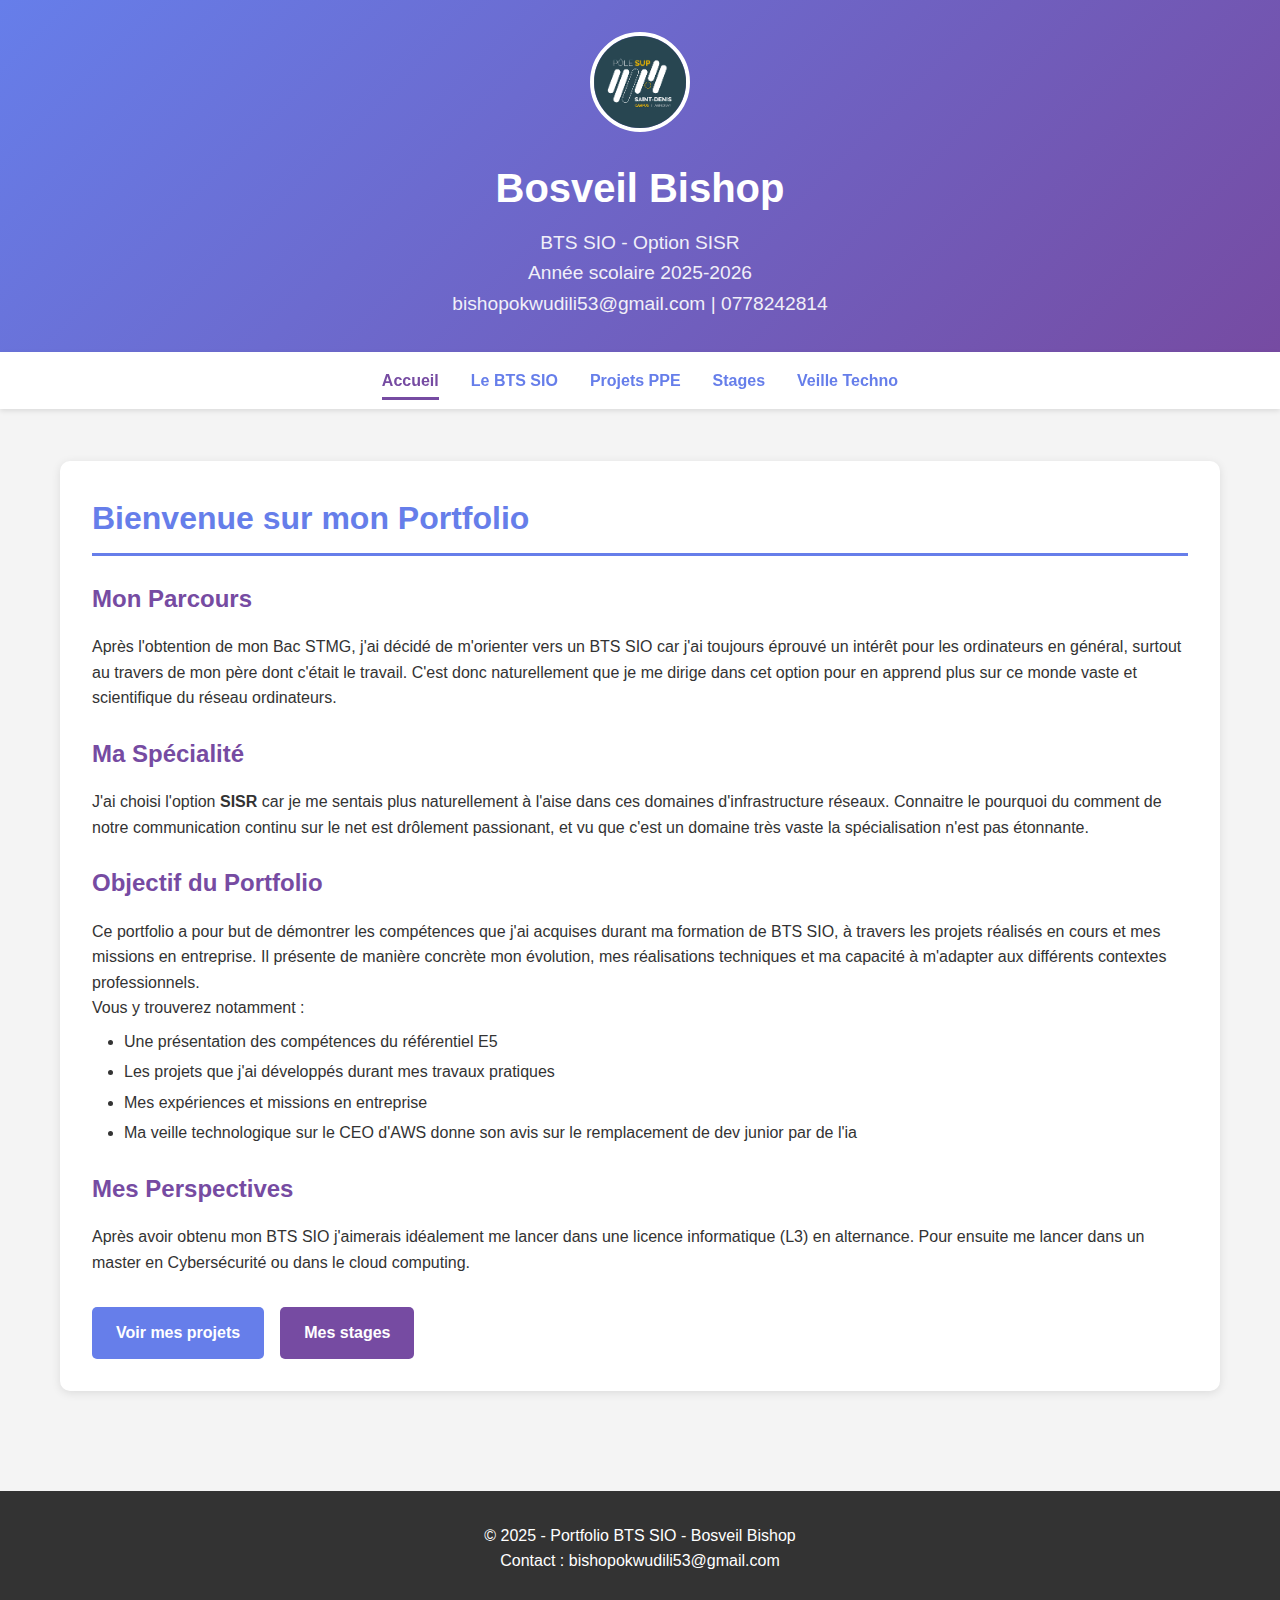
<file: index.html>
<!DOCTYPE html>
<html lang="fr">
<head>
    <meta charset="UTF-8">
    <meta name="viewport" content="width=device-width, initial-scale=1.0">
    <title>Portfolio BTS SIO - Accueil</title>
    <link rel="stylesheet" href="style.css">
</head>
<body>
    <!-- En-tête -->
    <header>
        <!-- REMPLACER : Mettez votre logo ici -->
        <img src="images/logo_polesup.png" alt="Logo" class="logo">
        
        <!-- REMPLACER : Votre nom et prénom -->
        <h1>Bosveil Bishop</h1>
        
        <!-- REMPLACER : Votre formation et année -->
        <p>BTS SIO - Option SISR</p>
        <p>Année scolaire 2025-2026</p>
        
        <!-- REMPLACER : Vos coordonnées (facultatif) -->
        <p>bishopokwudili53@gmail.com | 0778242814</p>
    </header>

    <!-- Navigation -->
    <nav>
        <ul>
            <li><a href="index.html" class="active">Accueil</a></li>
            <li><a href="bts-sio.html">Le BTS SIO</a></li>
            <li><a href="projets.html">Projets PPE</a></li>
            <li><a href="stages.html">Stages</a></li>
            <li><a href="veille.html">Veille Techno</a></li>
        </ul>
    </nav>

    <div class="container">
        <!-- Section Présentation -->
        <section id="presentation">
            <h2>Bienvenue sur mon Portfolio</h2>
            
            <!-- REMPLACER : Votre parcours -->
            <h3>Mon Parcours</h3>
            <p>
                Après l'obtention de mon Bac STMG, j'ai décidé de m'orienter vers un BTS SIO car j'ai toujours éprouvé un intérêt pour les ordinateurs en général, surtout au travers de mon père dont c'était le travail. 
                C'est donc naturellement que je me dirige dans cet option pour en apprend plus sur ce monde vaste et scientifique du réseau ordinateurs.
            </p>
            <p>
                
            </p>

            <!-- REMPLACER : Votre spécialité -->
            <h3>Ma Spécialité</h3>
            <p>
                J'ai choisi l'option <strong>SISR</strong> car je me sentais plus naturellement à l'aise dans ces domaines d'infrastructure réseaux.
                Connaitre le pourquoi du comment de notre communication continu sur le net est drôlement passionant, et vu que c'est un domaine très vaste
                la spécialisation n'est pas étonnante.
            </p>
            <p>
               
            </p>
            <p>
            
            </p>

            <!-- REMPLACER : Objectif du portfolio -->
            <h3>Objectif du Portfolio</h3>
            <p>
                Ce portfolio a pour but de démontrer les compétences que j'ai acquises durant ma formation de BTS SIO, 
                à travers les projets réalisés en cours et mes missions en entreprise. Il présente de manière concrète 
                mon évolution, mes réalisations techniques et ma capacité à m'adapter aux différents contextes professionnels.
            </p>
            <p>
                Vous y trouverez notamment :
            </p>
            <ul>
                <li>Une présentation des compétences du référentiel E5</li>
                <li>Les projets que j'ai développés durant mes travaux pratiques</li>
                <li>Mes expériences et missions en entreprise</li>
                <li>Ma veille technologique sur le CEO d'AWS donne son avis sur le remplacement de dev junior par de l'ia    </li>
            </ul>

            <!-- REMPLACER : Vos perspectives -->
            <h3>Mes Perspectives</h3>
            <p>
                
            </p>
            <p>
               Après avoir obtenu mon BTS SIO j'aimerais idéalement me lancer dans une licence informatique (L3) en alternance.
               Pour ensuite me lancer dans un master en Cybersécurité ou dans le cloud computing.
            </p>

            <div class="cta-buttons">
                <a href="projets.html" class="btn">Voir mes projets</a>
                <a href="stages.html" class="btn btn-secondary">Mes stages</a>
            </div>
        </section>
    </div>

    <!-- Footer -->
    <footer>
        <p>&copy; 2025 - Portfolio BTS SIO - Bosveil Bishop</p>
        <p>Contact : bishopokwudili53@gmail.com</p>
    </footer>
</body>
</html>
</file>
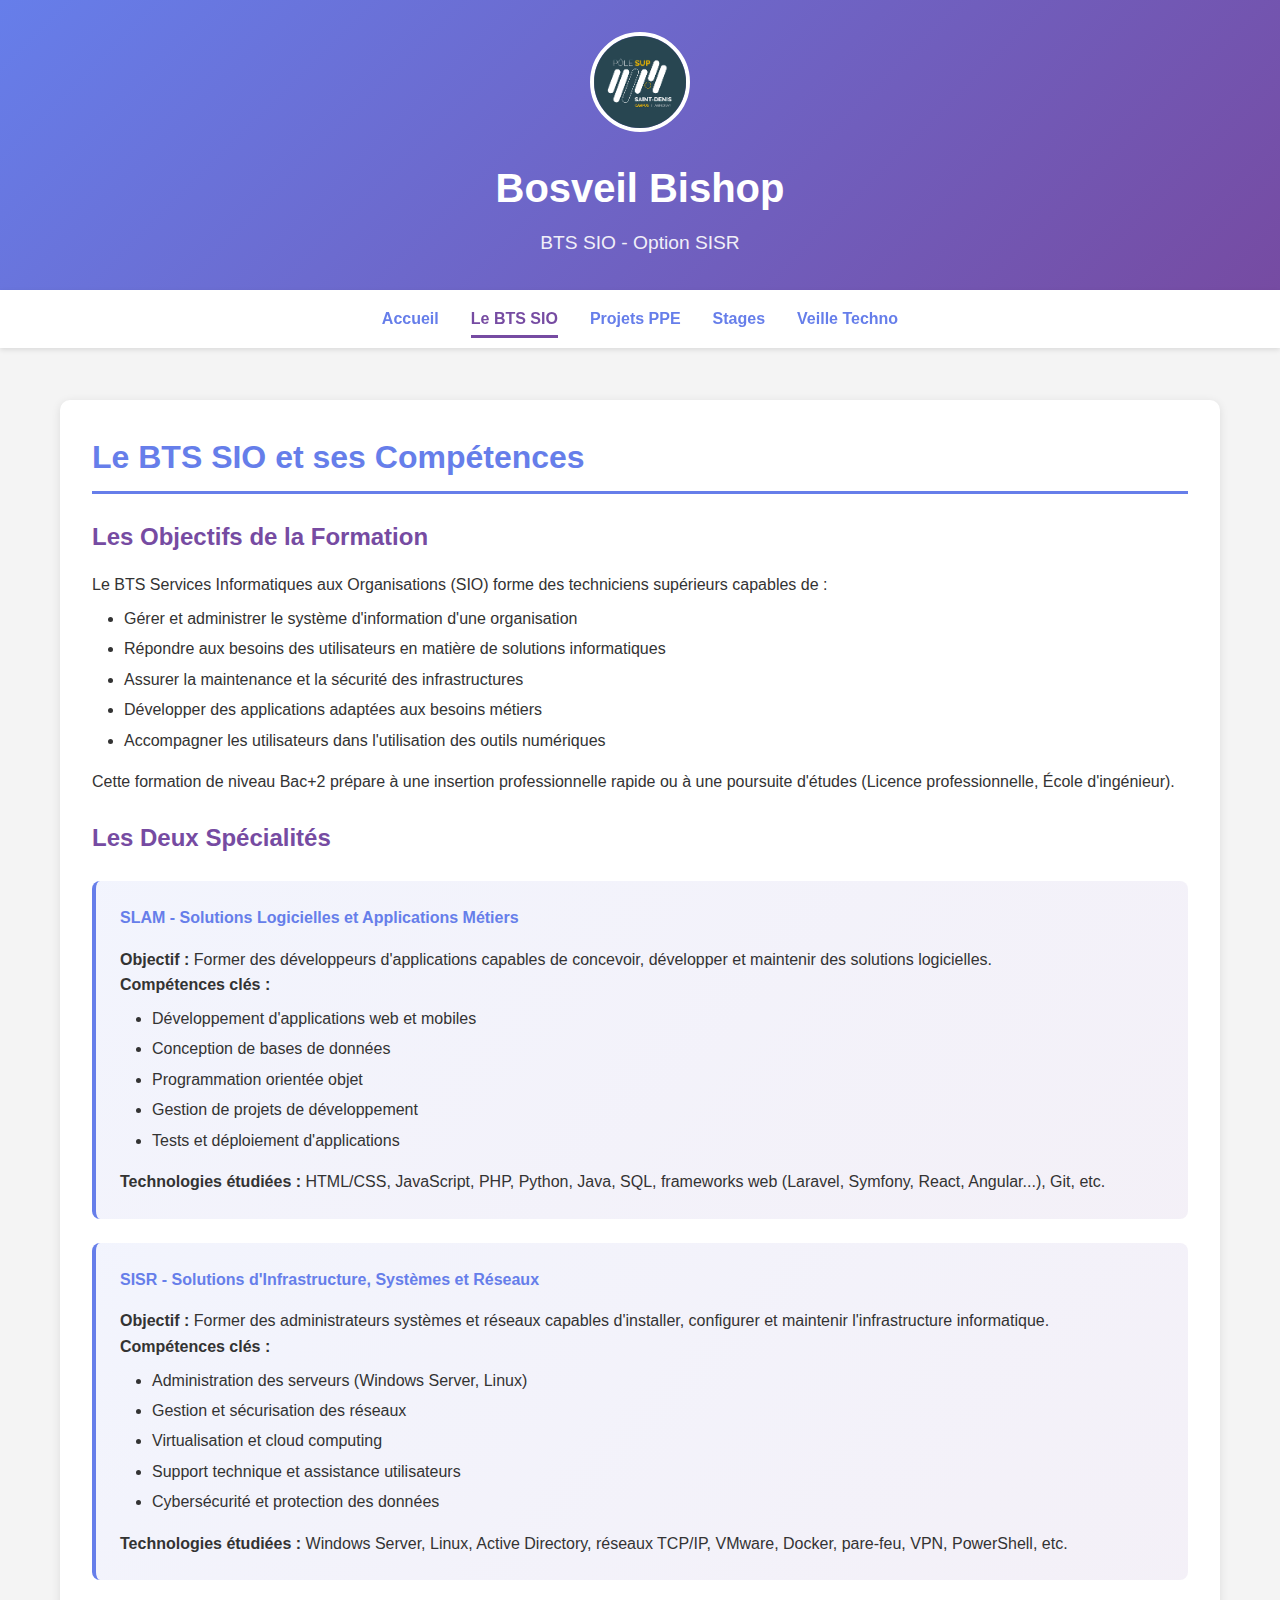
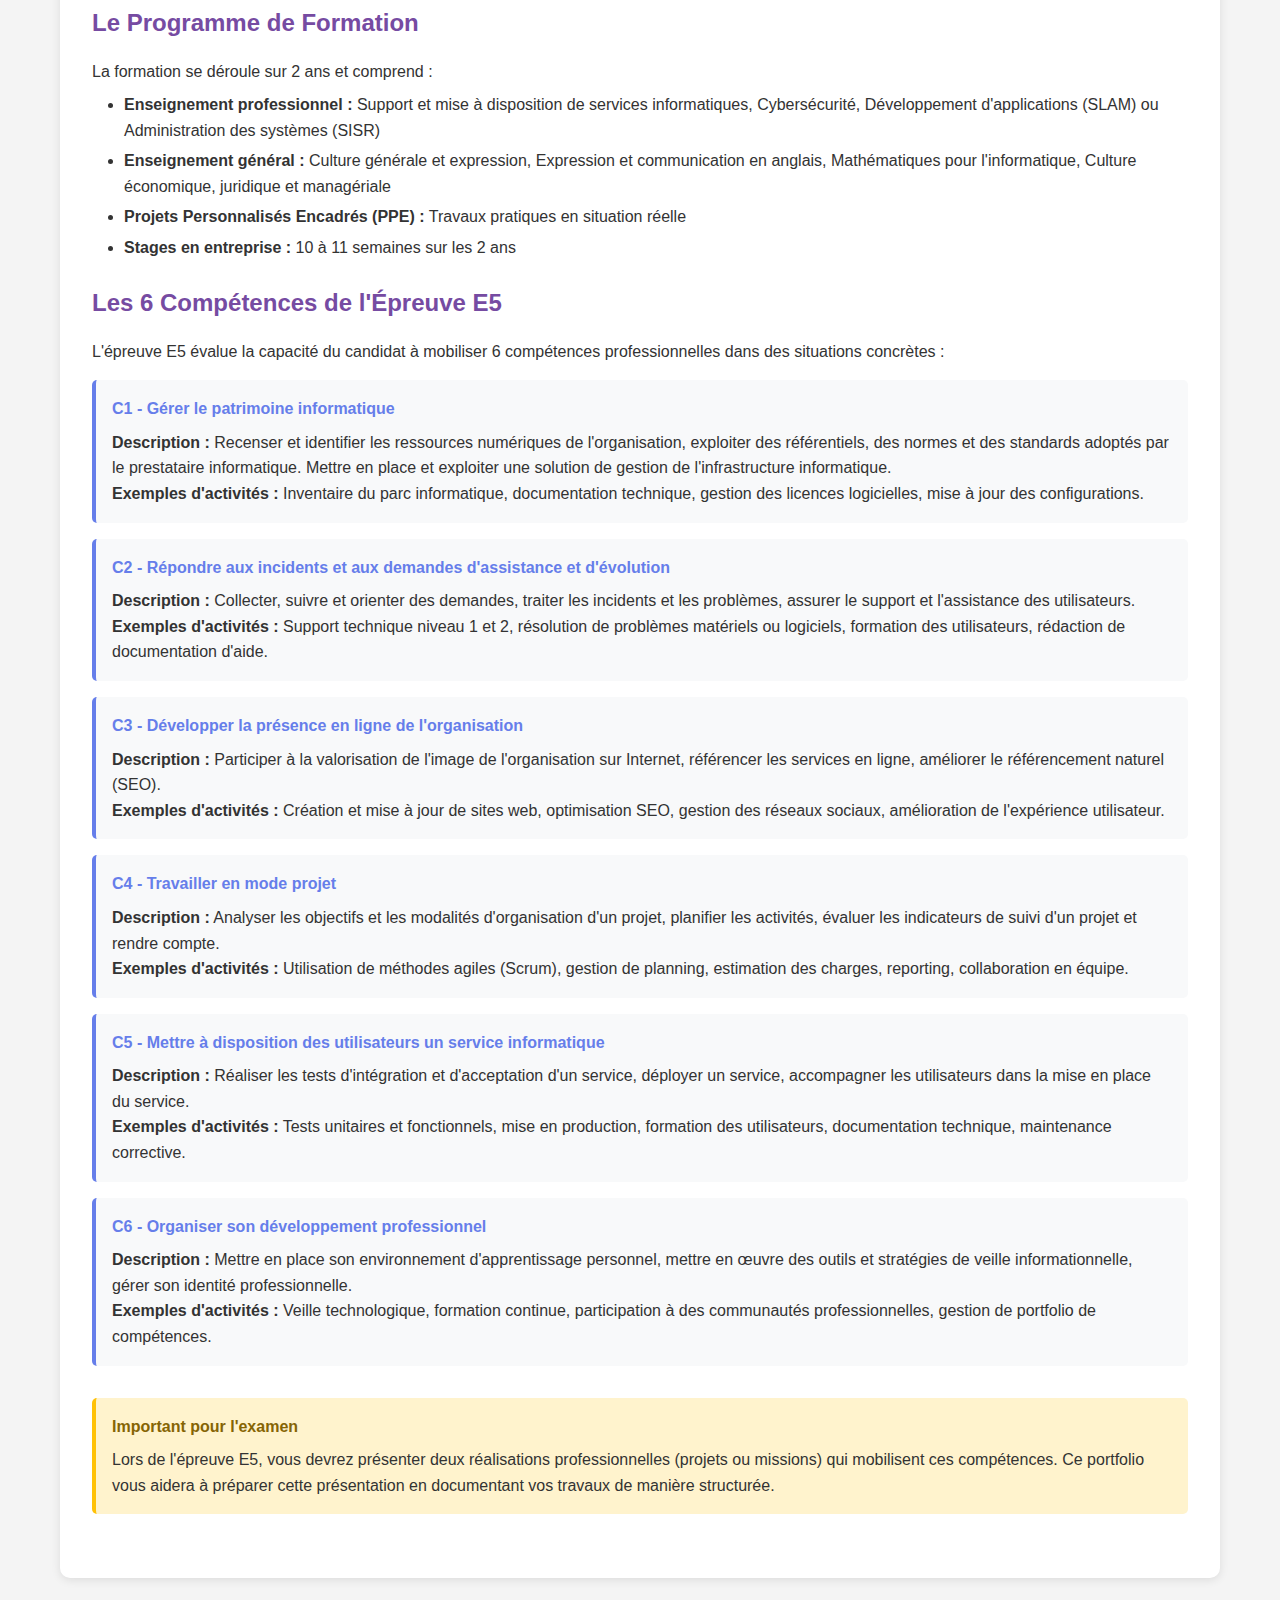
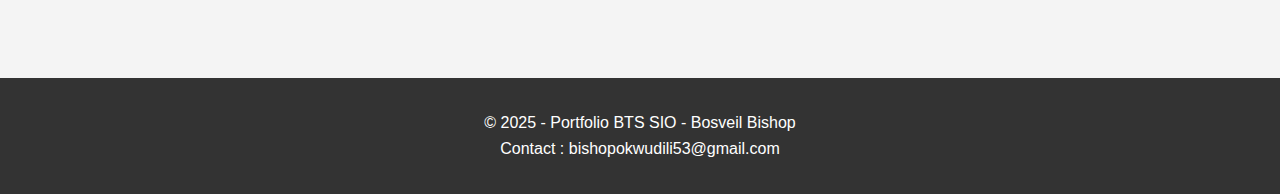
<file: bts-sio.html>
<!DOCTYPE html>
<html lang="fr">
<head>
    <meta charset="UTF-8">
    <meta name="viewport" content="width=device-width, initial-scale=1.0">
    <title>Le BTS SIO - Portfolio</title>
    <link rel="stylesheet" href="style.css">
</head>
<body>
    <!-- En-tête -->
    <header>
        <!-- REMPLACER : Votre logo -->
        <img src="images/logo_polesup.png" alt="Logo" class="logo">
        <!-- REMPLACER : Vos informations -->
        <h1>Bosveil Bishop</h1>
        <p>BTS SIO - Option SISR</p>
    </header>

    <!-- Navigation -->
    <nav>
        <ul>
            <li><a href="index.html">Accueil</a></li>
            <li><a href="bts-sio.html" class="active">Le BTS SIO</a></li>
            <li><a href="projets.html">Projets PPE</a></li>
            <li><a href="stages.html">Stages</a></li>
            <li><a href="veille.html">Veille Techno</a></li>
        </ul>
    </nav>

    <div class="container">
        <!-- Section BTS SIO -->
        <section>
            <h2>Le BTS SIO et ses Compétences</h2>

            <h3>Les Objectifs de la Formation</h3>
            <p>
                Le BTS Services Informatiques aux Organisations (SIO) forme des techniciens supérieurs capables de :
            </p>
            <ul>
                <li>Gérer et administrer le système d'information d'une organisation</li>
                <li>Répondre aux besoins des utilisateurs en matière de solutions informatiques</li>
                <li>Assurer la maintenance et la sécurité des infrastructures</li>
                <li>Développer des applications adaptées aux besoins métiers</li>
                <li>Accompagner les utilisateurs dans l'utilisation des outils numériques</li>
            </ul>
            <p>
                Cette formation de niveau Bac+2 prépare à une insertion professionnelle rapide ou à une poursuite 
                d'études (Licence professionnelle, École d'ingénieur).
            </p>

            <h3>Les Deux Spécialités</h3>
            
            <div class="specialite-box">
                <h4>SLAM - Solutions Logicielles et Applications Métiers</h4>
                <p>
                    <strong>Objectif :</strong> Former des développeurs d'applications capables de concevoir, 
                    développer et maintenir des solutions logicielles.
                </p>
                <p><strong>Compétences clés :</strong></p>
                <ul>
                    <li>Développement d'applications web et mobiles</li>
                    <li>Conception de bases de données</li>
                    <li>Programmation orientée objet</li>
                    <li>Gestion de projets de développement</li>
                    <li>Tests et déploiement d'applications</li>
                </ul>
                <p><strong>Technologies étudiées :</strong> HTML/CSS, JavaScript, PHP, Python, Java, SQL, 
                frameworks web (Laravel, Symfony, React, Angular...), Git, etc.</p>
            </div>

            <div class="specialite-box">
                <h4>SISR - Solutions d'Infrastructure, Systèmes et Réseaux</h4>
                <p>
                    <strong>Objectif :</strong> Former des administrateurs systèmes et réseaux capables d'installer, 
                    configurer et maintenir l'infrastructure informatique.
                </p>
                <p><strong>Compétences clés :</strong></p>
                <ul>
                    <li>Administration des serveurs (Windows Server, Linux)</li>
                    <li>Gestion et sécurisation des réseaux</li>
                    <li>Virtualisation et cloud computing</li>
                    <li>Support technique et assistance utilisateurs</li>
                    <li>Cybersécurité et protection des données</li>
                </ul>
                <p><strong>Technologies étudiées :</strong> Windows Server, Linux, Active Directory, réseaux TCP/IP, 
                VMware, Docker, pare-feu, VPN, PowerShell, etc.</p>
            </div>

            <h3>Le Programme de Formation</h3>
            <p>La formation se déroule sur 2 ans et comprend :</p>
            <ul>
                <li><strong>Enseignement professionnel :</strong> Support et mise à disposition de services informatiques, 
                Cybersécurité, Développement d'applications (SLAM) ou Administration des systèmes (SISR)</li>
                <li><strong>Enseignement général :</strong> Culture générale et expression, Expression et communication 
                en anglais, Mathématiques pour l'informatique, Culture économique, juridique et managériale</li>
                <li><strong>Projets Personnalisés Encadrés (PPE) :</strong> Travaux pratiques en situation réelle</li>
                <li><strong>Stages en entreprise :</strong> 10 à 11 semaines sur les 2 ans</li>
            </ul>

            <h3>Les 6 Compétences de l'Épreuve E5</h3>
            <p>
                L'épreuve E5 évalue la capacité du candidat à mobiliser 6 compétences professionnelles 
                dans des situations concrètes :
            </p>

            <div class="competence">
                <h4>C1 - Gérer le patrimoine informatique</h4>
                <p>
                    <strong>Description :</strong> Recenser et identifier les ressources numériques de l'organisation, 
                    exploiter des référentiels, des normes et des standards adoptés par le prestataire informatique. 
                    Mettre en place et exploiter une solution de gestion de l'infrastructure informatique.
                </p>
                <p><strong>Exemples d'activités :</strong> Inventaire du parc informatique, documentation technique, 
                gestion des licences logicielles, mise à jour des configurations.</p>
            </div>

            <div class="competence">
                <h4>C2 - Répondre aux incidents et aux demandes d'assistance et d'évolution</h4>
                <p>
                    <strong>Description :</strong> Collecter, suivre et orienter des demandes, traiter les incidents 
                    et les problèmes, assurer le support et l'assistance des utilisateurs.
                </p>
                <p><strong>Exemples d'activités :</strong> Support technique niveau 1 et 2, résolution de problèmes 
                matériels ou logiciels, formation des utilisateurs, rédaction de documentation d'aide.</p>
            </div>

            <div class="competence">
                <h4>C3 - Développer la présence en ligne de l'organisation</h4>
                <p>
                    <strong>Description :</strong> Participer à la valorisation de l'image de l'organisation sur 
                    Internet, référencer les services en ligne, améliorer le référencement naturel (SEO).
                </p>
                <p><strong>Exemples d'activités :</strong> Création et mise à jour de sites web, optimisation SEO, 
                gestion des réseaux sociaux, amélioration de l'expérience utilisateur.</p>
            </div>

            <div class="competence">
                <h4>C4 - Travailler en mode projet</h4>
                <p>
                    <strong>Description :</strong> Analyser les objectifs et les modalités d'organisation d'un projet, 
                    planifier les activités, évaluer les indicateurs de suivi d'un projet et rendre compte.
                </p>
                <p><strong>Exemples d'activités :</strong> Utilisation de méthodes agiles (Scrum), gestion de planning, 
                estimation des charges, reporting, collaboration en équipe.</p>
            </div>

            <div class="competence">
                <h4>C5 - Mettre à disposition des utilisateurs un service informatique</h4>
                <p>
                    <strong>Description :</strong> Réaliser les tests d'intégration et d'acceptation d'un service, 
                    déployer un service, accompagner les utilisateurs dans la mise en place du service.
                </p>
                <p><strong>Exemples d'activités :</strong> Tests unitaires et fonctionnels, mise en production, 
                formation des utilisateurs, documentation technique, maintenance corrective.</p>
            </div>

            <div class="competence">
                <h4>C6 - Organiser son développement professionnel</h4>
                <p>
                    <strong>Description :</strong> Mettre en place son environnement d'apprentissage personnel, 
                    mettre en œuvre des outils et stratégies de veille informationnelle, gérer son identité professionnelle.
                </p>
                <p><strong>Exemples d'activités :</strong> Veille technologique, formation continue, participation 
                à des communautés professionnelles, gestion de portfolio de compétences.</p>
            </div>

            <div class="info-box">
                <h4>Important pour l'examen</h4>
                <p>
                    Lors de l'épreuve E5, vous devrez présenter deux réalisations professionnelles (projets ou missions) 
                    qui mobilisent ces compétences. Ce portfolio vous aidera à préparer cette présentation en documentant 
                    vos travaux de manière structurée.
                </p>
            </div>
        </section>
    </div>

    <!-- Footer -->
    <footer>
        <p>&copy; 2025 - Portfolio BTS SIO - Bosveil Bishop</p>
        <p>Contact : bishopokwudili53@gmail.com</p>
    </footer>
</body>
</html>
</file>
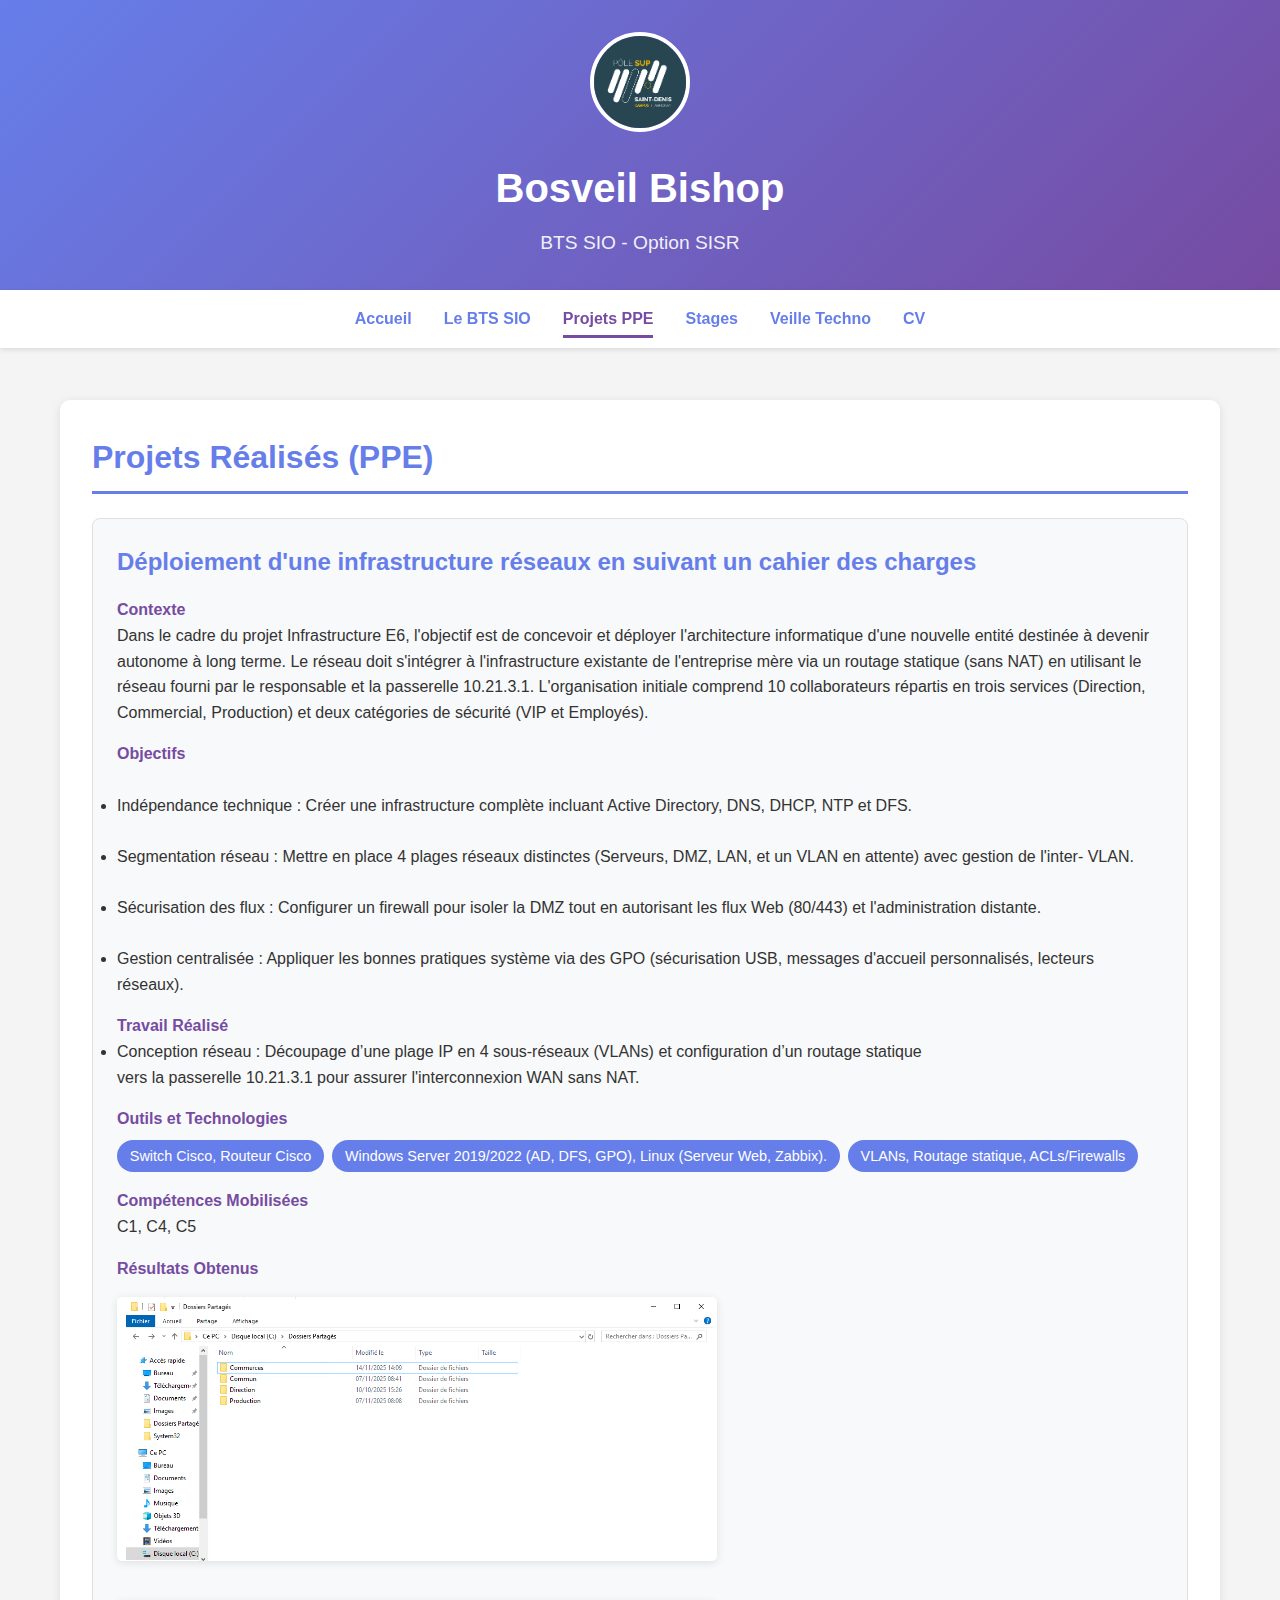
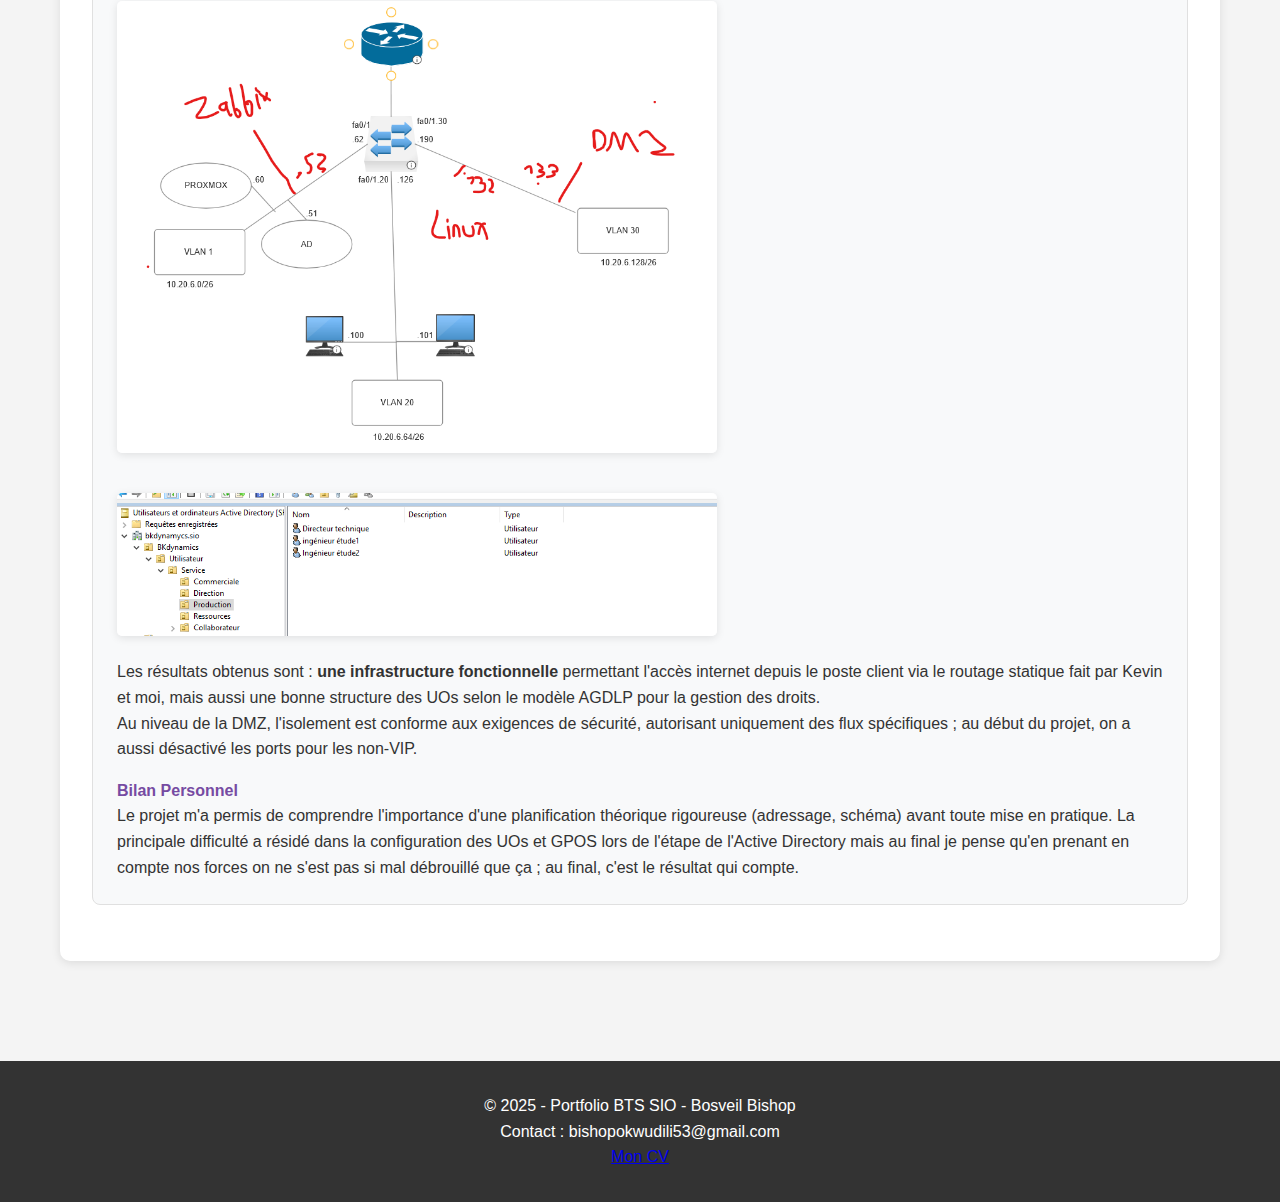
<file: projets.html>
<!DOCTYPE html>
<html lang="fr">
<head>
    <meta charset="UTF-8">
    <meta name="viewport" content="width=device-width, initial-scale=1.0">
    <title>Mes Projets PPE - Portfolio</title>
    <link rel="stylesheet" href="style.css">
</head>
<body>
    <!-- En-tête -->
    <header>
        <img src="images/logo_polesup.png" alt="Logo" class="logo">
        <h1>Bosveil Bishop</h1>
        <p>BTS SIO - Option SISR</p>
    </header>

    <!-- Navigation -->
    <nav>
        <ul>
            <li><a href="index.html">Accueil</a></li>
            <li><a href="bts-sio.html">Le BTS SIO</a></li>
            <li><a href="projets.html" class="active">Projets PPE</a></li>
            <li><a href="stages.html">Stages</a></li>
            <li><a href="veille.html">Veille Techno</a></li>
            <li><a href="CV/CV(Version Final).pdf" download target="_blank">CV</a></li>
        </ul>
    </nav>

    <div class="container">
        <!-- Section Projets PPE -->
        <section>
            <h2>Projets Réalisés (PPE)</h2>

            <!-- PROJET 1 - DUPLIQUER cette structure pour chaque projet -->
            <div class="projet-card">
                <h3>Déploiement d'une infrastructure réseaux en suivant un cahier des charges</h3>
                
                <div class="info-label">Contexte</div>
                <p>Dans le cadre du projet Infrastructure E6, l'objectif est de concevoir et déployer l'architecture informatique d'une nouvelle entité destinée à devenir autonome à long terme. 
                    Le réseau doit s'intégrer à l'infrastructure existante de l'entreprise mère via un routage statique (sans NAT) en utilisant le réseau fourni par le responsable et la passerelle 10.21.3.1. L'organisation initiale comprend 10 collaborateurs répartis en trois services (Direction, Commercial, Production) 
                    et deux catégories de sécurité (VIP et Employés).</p>

                <div class="info-label">Objectifs</div>
                <br>
                <p> <li>Indépendance technique : Créer une infrastructure complète incluant Active Directory, DNS, DHCP, NTP et DFS.</li>
                    <br>
                    <li> Segmentation réseau : Mettre en place 4 plages réseaux distinctes (Serveurs, DMZ, LAN, et un VLAN en attente) avec gestion de l'inter-  VLAN.</li>
                    <br>
                    
                    <li> Sécurisation des flux : Configurer un firewall pour isoler la DMZ tout en autorisant les flux Web (80/443) et l'administration distante.</li>
                    <br> 
                    <li>Gestion centralisée : Appliquer les bonnes pratiques système via des GPO (sécurisation USB, messages d'accueil personnalisés, lecteurs réseaux).</li>
                </p>

                <div class="info-label">Travail Réalisé</div>
                <p> <li>Conception réseau : Découpage d’une plage IP en 4 sous-réseaux (VLANs) et configuration d’un routage statique </li>
                    vers la passerelle 10.21.3.1 pour assurer l'interconnexion WAN sans NAT. 
                
                
                </p>

                <div class="info-label">Outils et Technologies</div>
                <div class="tags">
                    <span class="tag">Switch Cisco, Routeur Cisco</span>
                    <span class="tag">Windows Server 2019/2022 (AD, DFS, GPO), Linux (Serveur Web, Zabbix).</span>
                    <span class="tag">VLANs, Routage statique, ACLs/Firewalls   </span>
                    
                    
                </div>

                <div class="info-label">Compétences Mobilisées</div>
                <p>C1, C4, C5 </p>

                <div class="info-label">Résultats Obtenus</div>
                
                <img src="images/Capture-projet1.png" alt="Capture du projet" class="screenshot">
                <img src="images/schéma-routage-projet.png" alt="Capture du projet" class="screenshot">
                <img src="images/AD-imagepng" alt="Capture du projet" class="screenshot">
                <p> Les résultats obtenus sont : <strong>une infrastructure fonctionnelle</strong> permettant l'accès internet depuis le
                    poste client via le routage statique fait par Kevin et moi,
                    mais aussi une bonne structure des UOs selon le modèle AGDLP pour la gestion des droits.
                <br> 
                    Au niveau de la DMZ, l'isolement est conforme aux exigences de sécurité, autorisant uniquement des flux
                    spécifiques ; au début du projet, on a aussi désactivé les ports pour les non‑VIP.

                
                
                </p>

                <div class="info-label">Bilan Personnel</div>
                <p>Le projet m'a permis de comprendre l'importance d'une planification théorique rigoureuse (adressage, schéma) 
                    avant toute mise en pratique. La principale difficulté a résidé dans la configuration des UOs et GPOS
                    lors de l'étape de l'Active Directory mais au final je pense qu'en prenant en compte nos forces on ne s'est
                    pas si mal débrouillé que ça ; au final, c'est le résultat qui compte.
            
                
                
                
                </p>
            </div>

           

        
        </section>
    </div>

    <!-- Footer -->
    <footer>
        <p>&copy; 2025 - Portfolio BTS SIO - Bosveil Bishop</p>
        <p>Contact : bishopokwudili53@gmail.com</p>
        <p><a href="CV/CV(Version Final).pdf" download target="_blank">Mon CV</a></p>
    </footer>
</body>
</html>
</file>
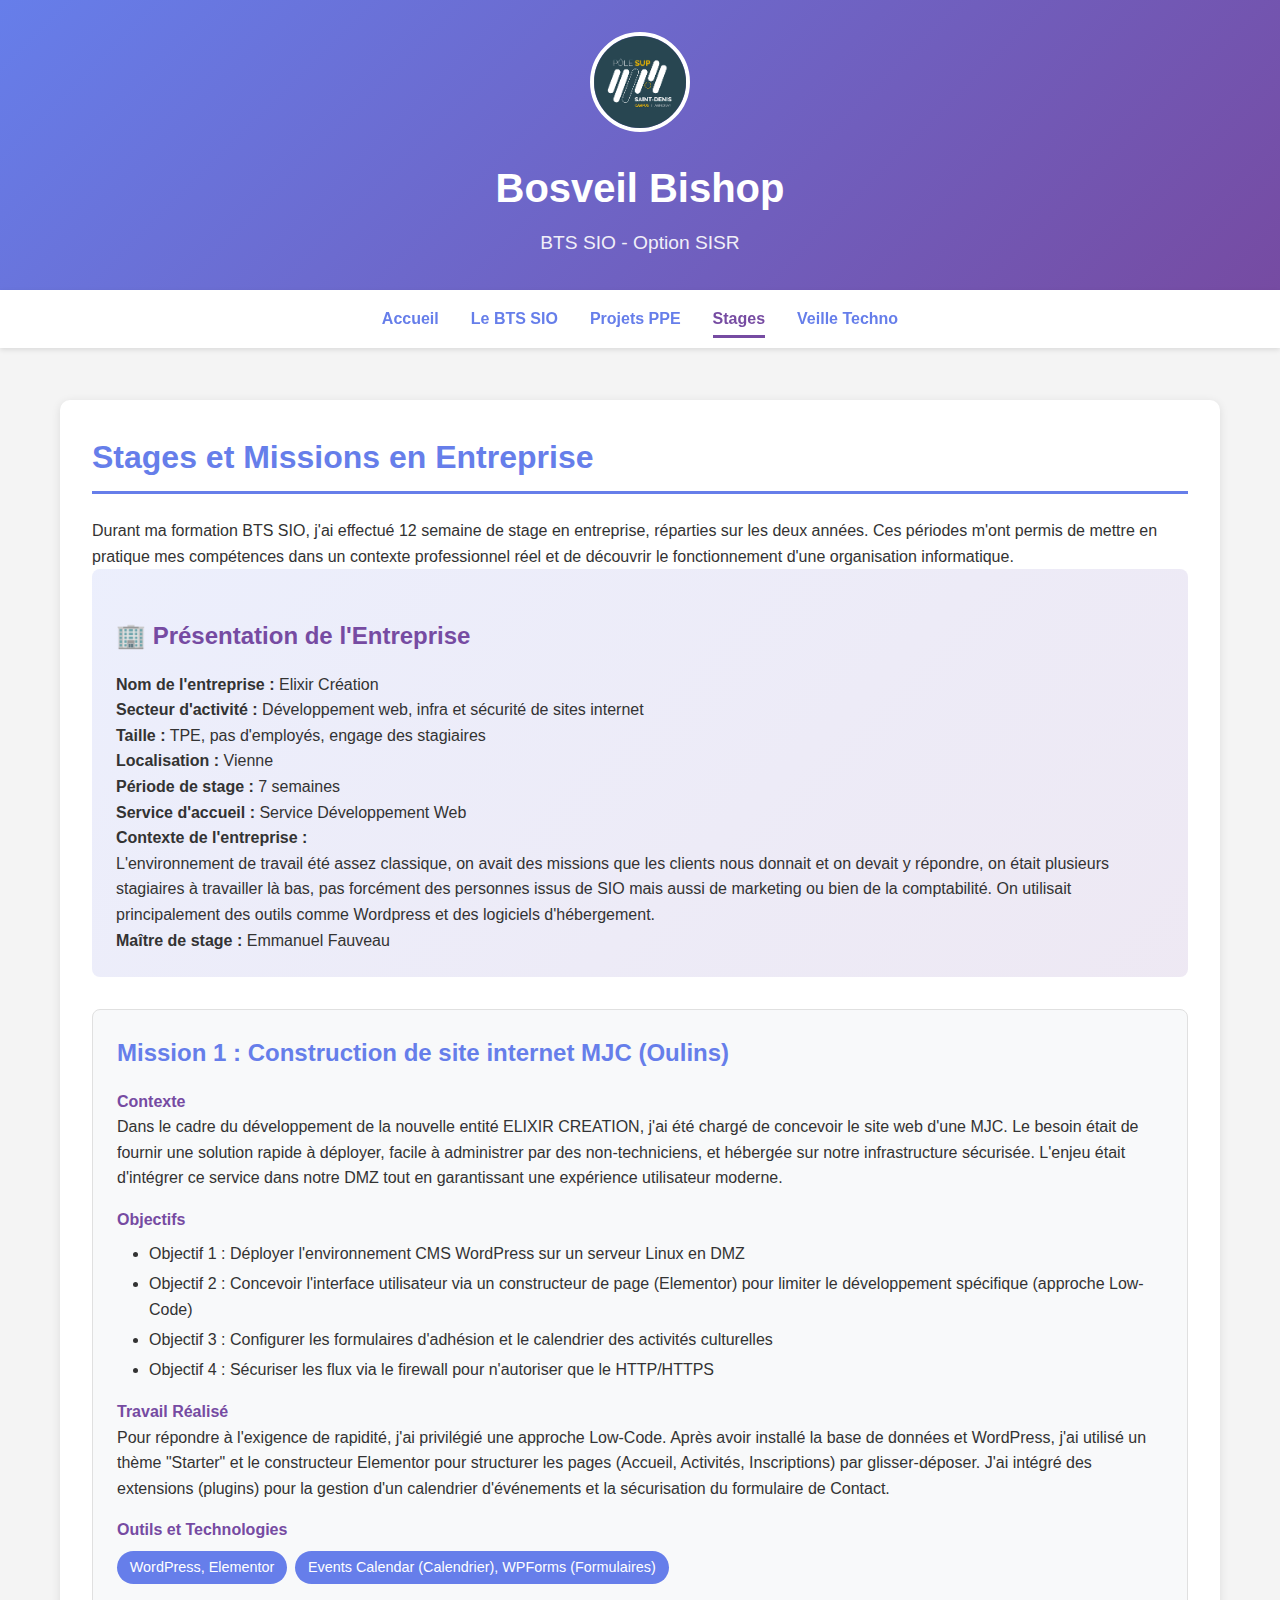
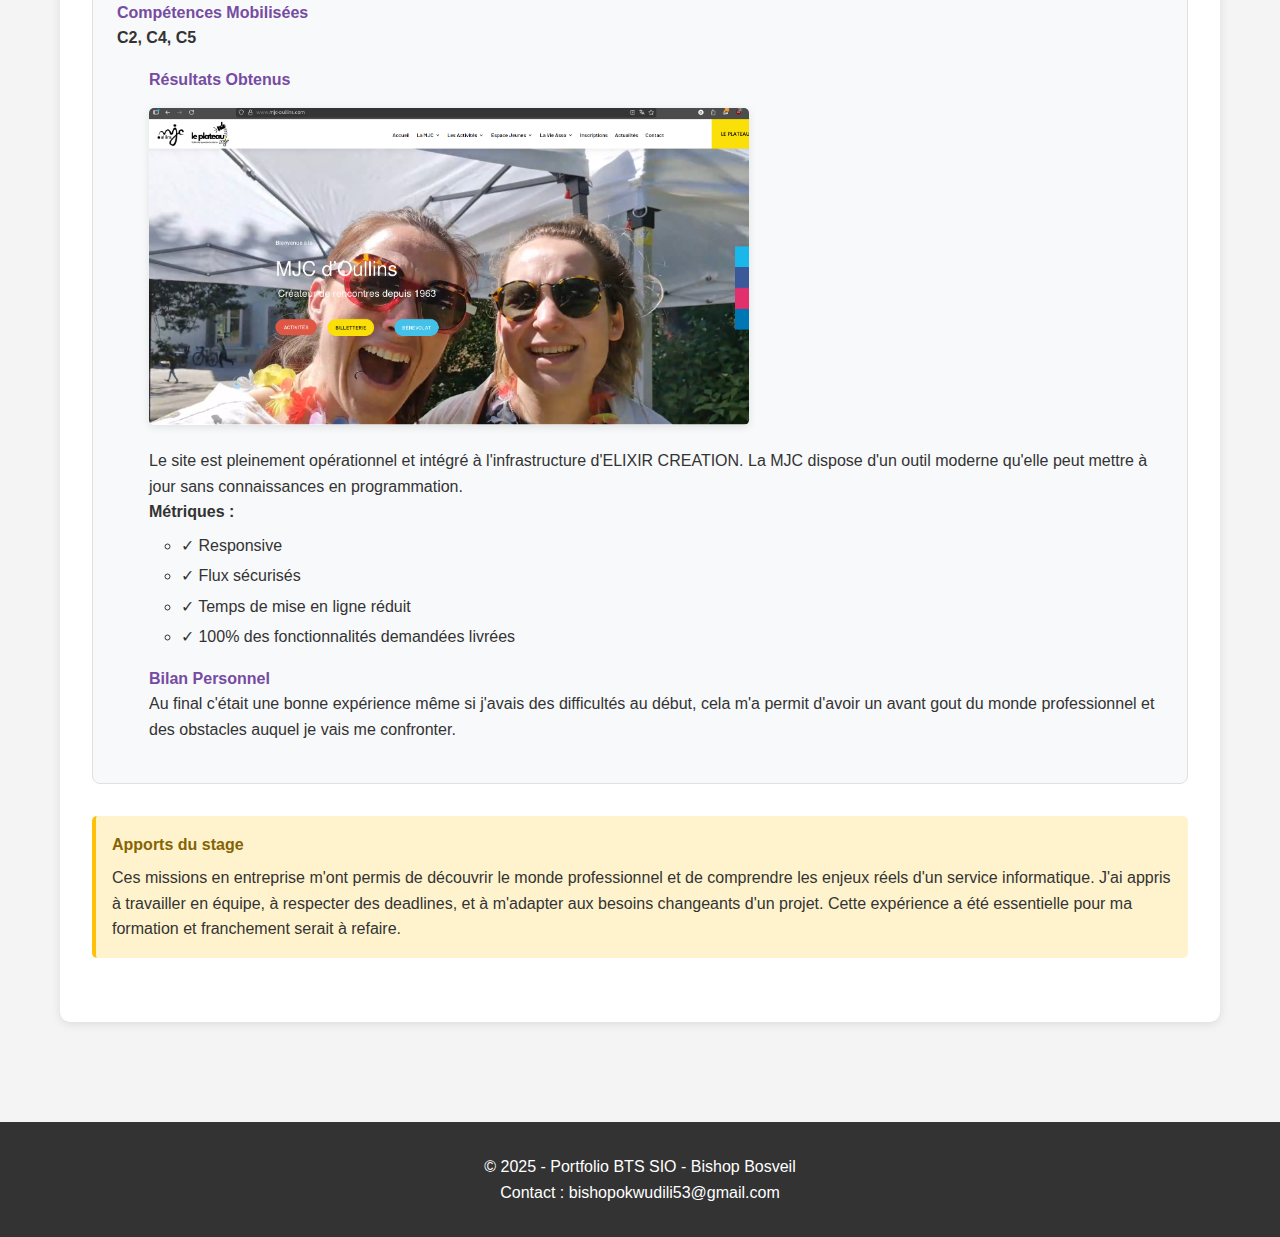
<file: stages.html>
<!DOCTYPE html>
<html lang="fr">
<head>
    <meta charset="UTF-8">
    <meta name="viewport" content="width=device-width, initial-scale=1.0">
    <title>Mes Stages - Portfolio</title>
    <link rel="stylesheet" href="style.css">
</head>
<body>
    <!-- En-tête -->
    <header>
        <!-- REMPLACER : Votre logo -->
        <img src="images/logo_polesup.png" alt="Logo" class="logo">
        <!-- REMPLACER : Vos informations -->
        <h1>Bosveil Bishop</h1>
        <p>BTS SIO - Option SISR</p>
    </header>

    <!-- Navigation -->
    <nav>
        <ul>
            <li><a href="index.html">Accueil</a></li>
            <li><a href="bts-sio.html">Le BTS SIO</a></li>
            <li><a href="projets.html">Projets PPE</a></li>
            <li><a href="stages.html" class="active">Stages</a></li>
            <li><a href="veille.html">Veille Techno</a></li>
        </ul>
    </nav>

    <div class="container">
        <!-- Section Stages -->
        <section>
            <h2>Stages et Missions en Entreprise</h2>
            <p>
                Durant ma formation BTS SIO, j'ai effectué 12 semaine de stage en entreprise, 
                réparties sur les deux années. Ces périodes m'ont permis de mettre en pratique mes 
                compétences dans un contexte professionnel réel et de découvrir le fonctionnement 
                d'une organisation informatique.
            </p>

            <!-- ========================================
                 PRÉSENTATION DE L'ENTREPRISE
                 ======================================== -->
            <div class="entreprise-info">
                <h3>🏢 Présentation de l'Entreprise</h3>
                
                <!-- REMPLACER : Toutes les informations sur votre entreprise -->
                <p><strong>Nom de l'entreprise :</strong> Elixir Création</p>
                
                
                <p><strong>Secteur d'activité :</strong> Développement web, infra et sécurité de sites internet</p>
               
                
                <p><strong>Taille :</strong> TPE, pas d'employés, engage des stagiaires</p>
                
                
                <p><strong>Localisation :</strong> Vienne</p>
                
                <p><strong>Période de stage :</strong> 7 semaines</p>
                
                
                <p><strong>Service d'accueil :</strong> Service Développement Web</p>
                
                
                <p><strong>Contexte de l'entreprise :</strong></p>
                <p>L'environnement de travail été assez classique, on avait des missions que les clients nous
                    donnait et on devait y répondre, on était plusieurs stagiaires à travailler là bas, pas forcément
                    des personnes issus de SIO mais aussi de marketing ou bien de la comptabilité. On utilisait principalement 
                    des outils comme Wordpress et des logiciels d'hébergement.

    
                </p>

                <p><strong>Maître de stage :</strong> Emmanuel Fauveau</p>
            
            </div>

            <!-- ========================================
                 MISSION 1 - DUPLIQUER POUR CHAQUE MISSION
                 ======================================== -->
            <div class="mission-card">
                <h3>Mission 1 : Construction de site internet MJC (Oulins)</h3>
                <!-- REMPLACER : Le titre de votre mission -->
                
                
                <div class="info-label"> Contexte</div>

                <p> Dans le cadre du développement de la nouvelle entité ELIXIR CREATION, 
                    j'ai été chargé de concevoir le site web d'une MJC. 
                    Le besoin était de fournir une solution rapide à déployer, facile à administrer 
                    par des non-techniciens, et hébergée sur notre infrastructure sécurisée. 
                    L'enjeu était d'intégrer ce service dans notre DMZ tout en garantissant une expérience 
                    utilisateur moderne.
                </p>

               

                <div class="info-label"> Objectifs</div>
                
                <ul>
                    <li>Objectif 1 : Déployer l'environnement CMS WordPress sur un serveur Linux en DMZ</li>
                    <li>Objectif 2 : Concevoir l'interface utilisateur via un constructeur de page (Elementor) pour limiter le développement spécifique (approche Low-Code)</li>
                    <li>Objectif 3 : Configurer les formulaires d'adhésion et le calendrier des activités culturelles</li>
                    <li>Objectif 4 : Sécuriser les flux via le firewall pour n'autoriser que le HTTP/HTTPS</li>
                </ul>

                <div class="info-label"> Travail Réalisé</div>
                <p>Pour répondre à l'exigence de rapidité, j'ai privilégié une approche Low-Code. 
                    Après avoir installé la base de données et WordPress, j'ai utilisé un thème 
                    "Starter" et le constructeur Elementor pour structurer les pages (Accueil, Activités, Inscriptions) 
                    par glisser-déposer. J'ai intégré des extensions (plugins) pour la gestion d'un calendrier 
                    d'événements et la sécurisation du formulaire de Contact.
                </p>
                

                <div class="info-label"> Outils et Technologies</div>
                <div class="tags">
                    <!-- REMPLACER : VOS outils et technologies -->
                    <span class="tag">WordPress, Elementor</span>
                    <span class="tag">Events Calendar (Calendrier), WPForms (Formulaires)</span>
                    
                </div>

                <div class="info-label"> Compétences Mobilisées</div>
                <p><strong>C2, C4, C5</strong></p>
                <ul>
                

                <div class="info-label"> Résultats Obtenus</div>
                <!-- REMPLACER : VOS captures d'écran -->
                <img src="images/screnn-mjc.png" alt="Capture mission 1" class="screenshot">
                <p>Le site est pleinement opérationnel et intégré à l'infrastructure d'ELIXIR CREATION.
                    La MJC dispose d'un outil moderne qu'elle peut mettre à jour sans connaissances 
                    en programmation.
                </p>
               
                <p><strong>Métriques :</strong></p>
                <ul>
                    <li>✓ Responsive</li>
                    <li>✓ Flux sécurisés</li>
                    <li>✓ Temps de mise en ligne réduit</li>
                    <li>✓ 100% des fonctionnalités demandées livrées</li>
                </ul>

                <div class="info-label"> Bilan Personnel</div>
                <p>Au final c'était une bonne expérience même si j'avais des difficultés au début, cela 
                    m'a permit d'avoir un avant gout du monde professionnel et des obstacles auquel je vais
                    me confronter.
                </p>
               
            </div>

            

            <div class="info-box">
                <h4> Apports du stage</h4>
                <p>
                    Ces missions en entreprise m'ont permis de découvrir le monde professionnel et de comprendre 
                    les enjeux réels d'un service informatique. J'ai appris à travailler en équipe, à respecter 
                    des deadlines, et à m'adapter aux besoins changeants d'un projet. Cette expérience a été 
                    essentielle pour ma formation et franchement serait à refaire.
                </p>
            </div>
        </section>
    </div>

    <!-- Footer -->
    <footer>
        <p>&copy; 2025 - Portfolio BTS SIO - Bishop Bosveil</p>
        <p>Contact : bishopokwudili53@gmail.com</p>
    </footer>
</body>
</html>
</file>
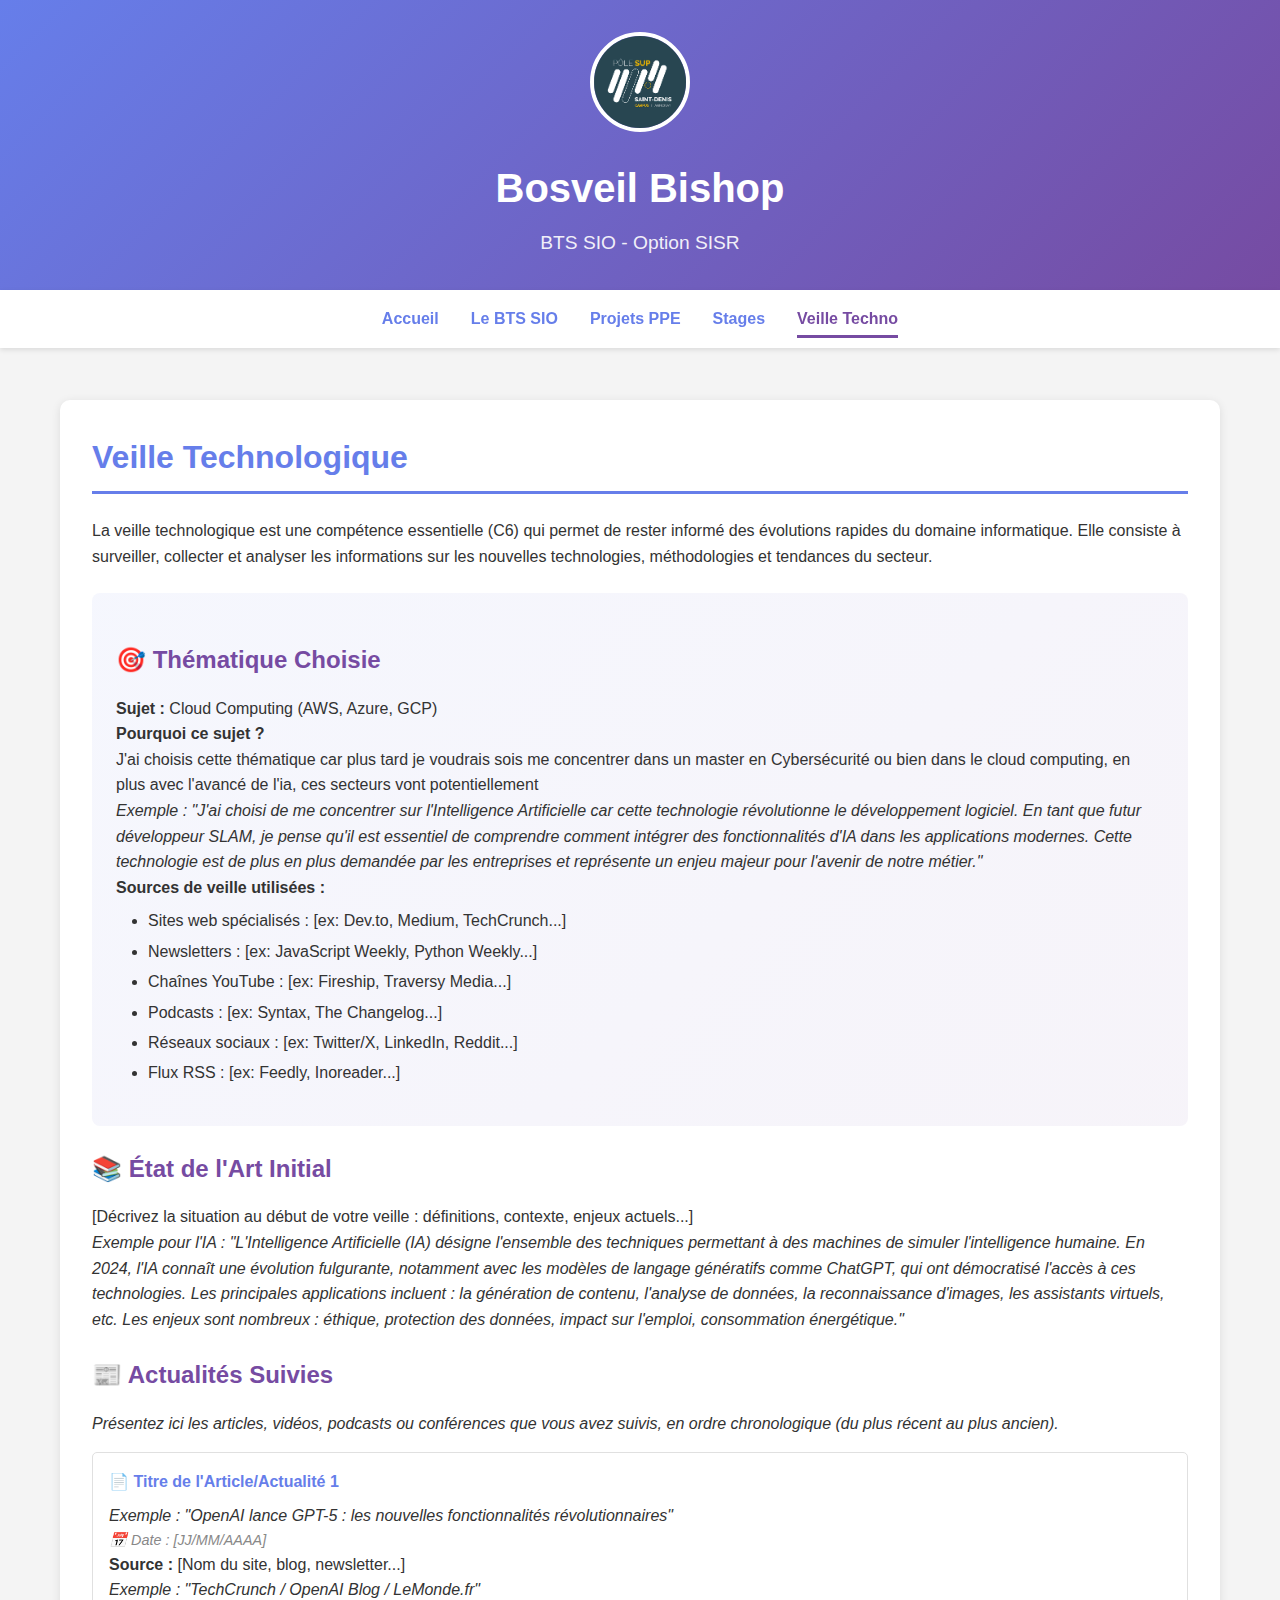
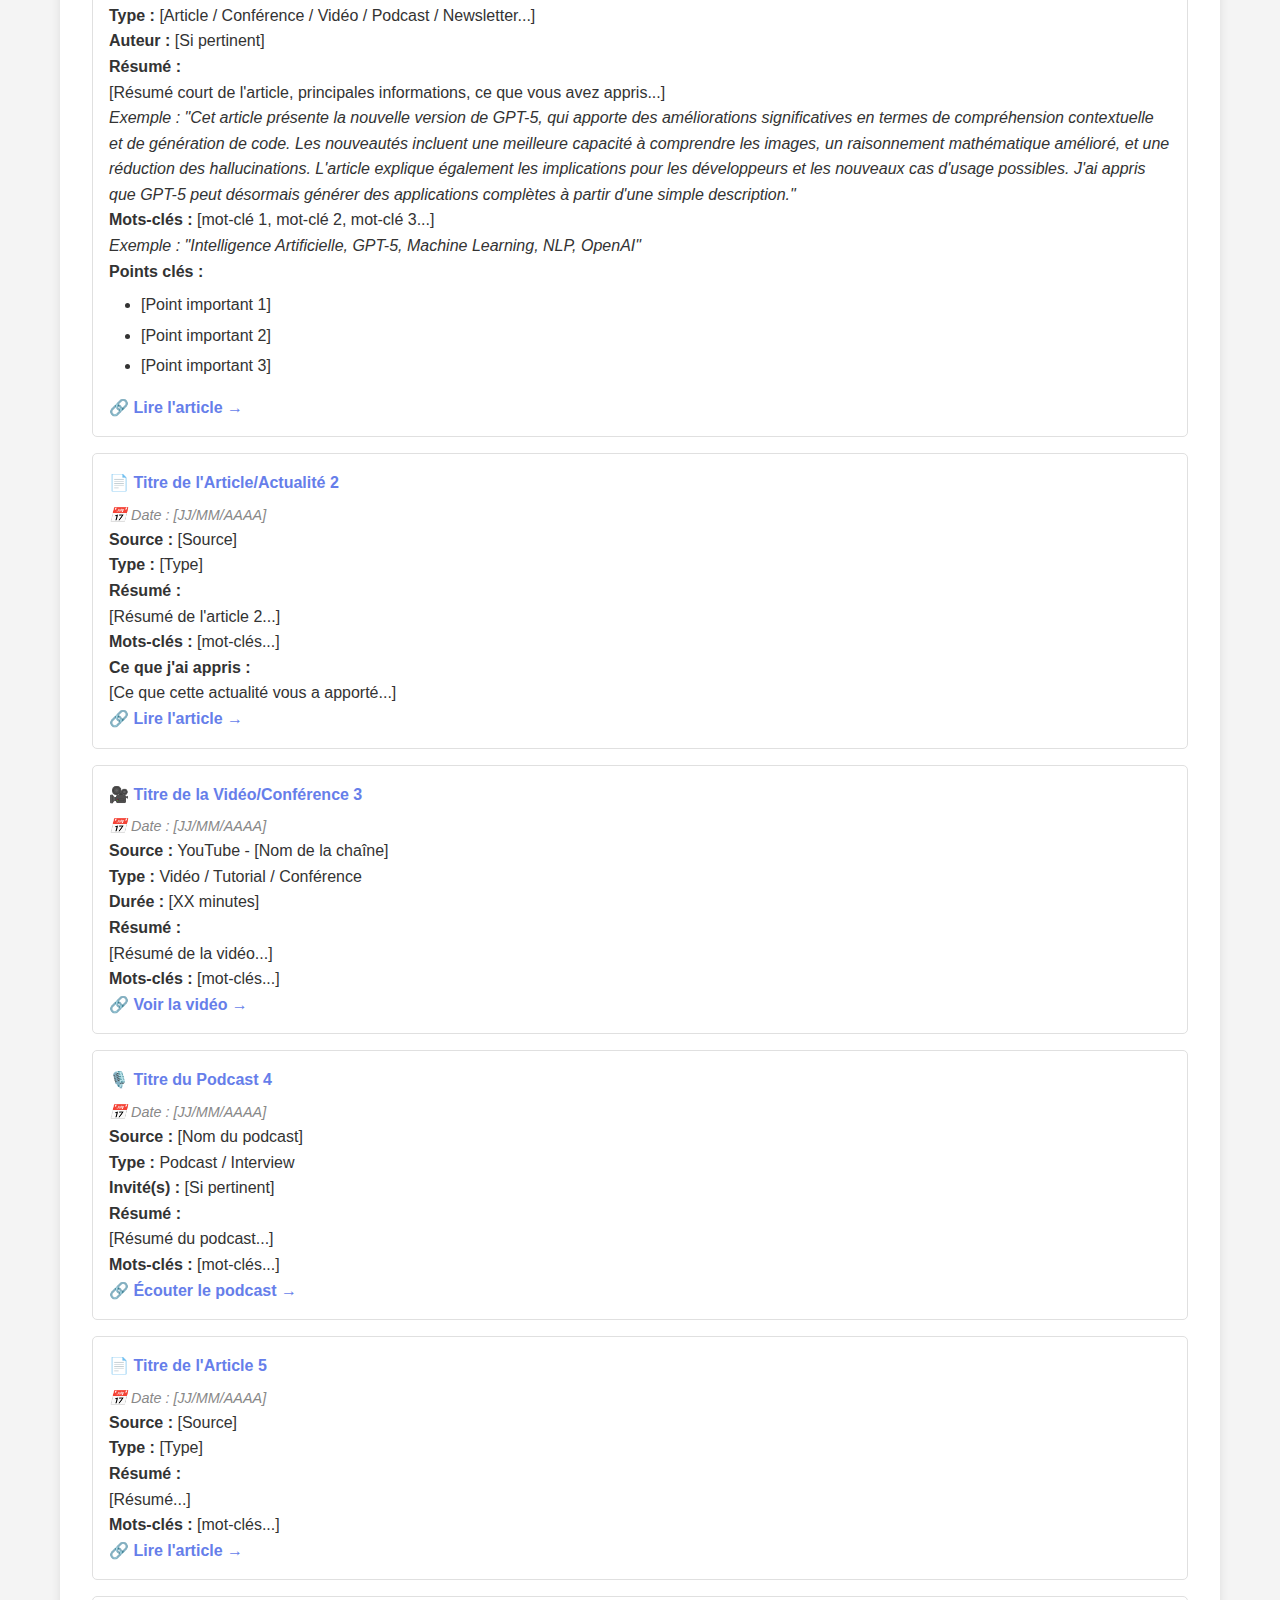
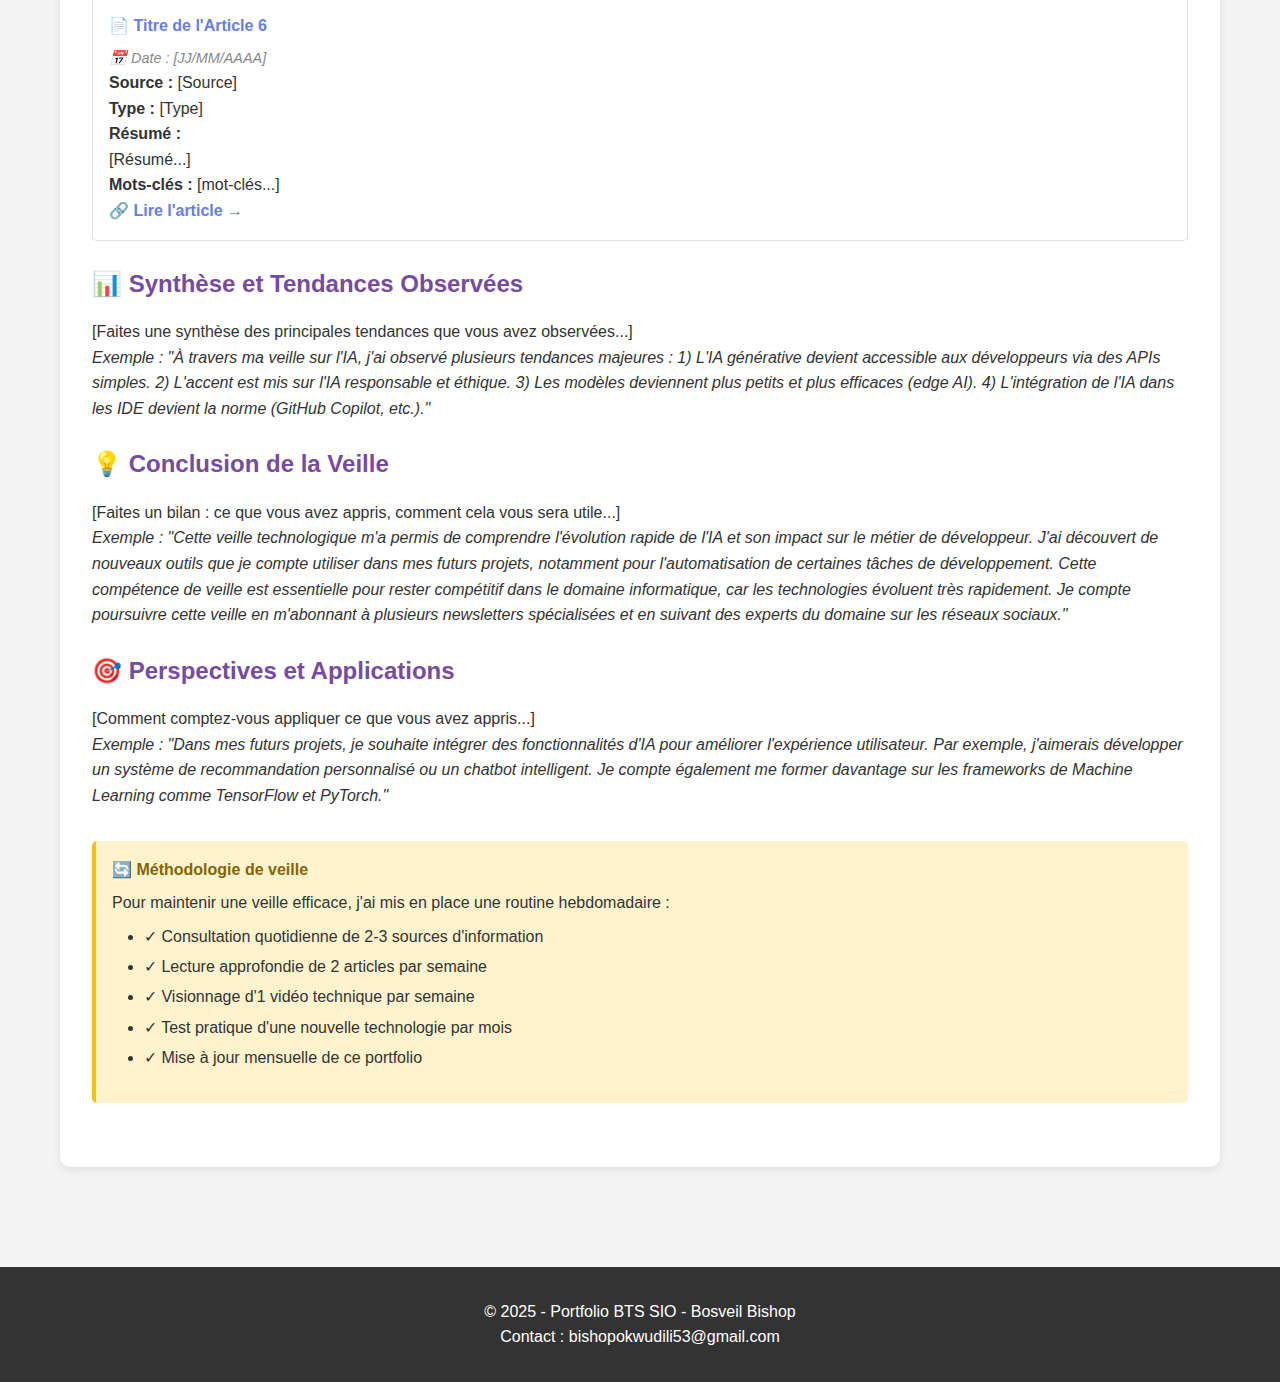
<file: veille.html>
<!DOCTYPE html>
<html lang="fr">
<head>
    <meta charset="UTF-8">
    <meta name="viewport" content="width=device-width, initial-scale=1.0">
    <title>Veille Technologique - Portfolio</title>
    <link rel="stylesheet" href="style.css">
</head>
<body>
    <!-- En-tête -->
    <header>
        
        <img src="images/logo_polesup.png" alt="Logo" class="logo">
        
        <h1>Bosveil Bishop</h1>
        <p>BTS SIO - Option SISR</p>
    </header>

    <!-- Navigation -->
    <nav>
        <ul>
            <li><a href="index.html">Accueil</a></li>
            <li><a href="bts-sio.html">Le BTS SIO</a></li>
            <li><a href="projets.html">Projets PPE</a></li>
            <li><a href="stages.html">Stages</a></li>
            <li><a href="veille.html" class="active">Veille Techno</a></li>
        </ul>
    </nav>

    <div class="container">
        <!-- Section Veille Technologique -->
        <section>
            <h2>Veille Technologique</h2>
            <p>
                La veille technologique est une compétence essentielle (C6) qui permet de rester informé 
                des évolutions rapides du domaine informatique. Elle consiste à surveiller, collecter et 
                analyser les informations sur les nouvelles technologies, méthodologies et tendances du secteur.
            </p>

            <!-- ========================================
                 THÉMATIQUE CHOISIE
                 ======================================== -->
            <div class="veille-theme">
                <h3>🎯 Thématique Choisie</h3>
                
                <!-- REMPLACER : Votre thématique -->
                <p><strong>Sujet :</strong> Cloud Computing (AWS, Azure, GCP)</p>
                
                
                <p><strong>Pourquoi ce sujet ?</strong></p>
                <p>J'ai choisis cette thématique car plus tard je voudrais sois me concentrer dans un master
                    en Cybersécurité ou bien dans le cloud computing, en plus avec l'avancé de l'ia, ces secteurs
                    vont potentiellement
                </p>
                <p>
                    <em>Exemple : "J'ai choisi de me concentrer sur l'Intelligence Artificielle car cette technologie 
                    révolutionne le développement logiciel. En tant que futur développeur SLAM, je pense qu'il est 
                    essentiel de comprendre comment intégrer des fonctionnalités d'IA dans les applications modernes. 
                    Cette technologie est de plus en plus demandée par les entreprises et représente un enjeu majeur 
                    pour l'avenir de notre métier."</em>
                </p>

                <p><strong>Sources de veille utilisées :</strong></p>
                <ul>
                    <li>Sites web spécialisés : [ex: Dev.to, Medium, TechCrunch...]</li>
                    <li>Newsletters : [ex: JavaScript Weekly, Python Weekly...]</li>
                    <li>Chaînes YouTube : [ex: Fireship, Traversy Media...]</li>
                    <li>Podcasts : [ex: Syntax, The Changelog...]</li>
                    <li>Réseaux sociaux : [ex: Twitter/X, LinkedIn, Reddit...]</li>
                    <li>Flux RSS : [ex: Feedly, Inoreader...]</li>
                </ul>
            </div>

            <!-- ========================================
                 ÉTAT DE L'ART
                 ======================================== -->
            <h3>📚 État de l'Art Initial</h3>
            <p>[Décrivez la situation au début de votre veille : définitions, contexte, enjeux actuels...]</p>
            <p>
                <em>Exemple pour l'IA : "L'Intelligence Artificielle (IA) désigne l'ensemble des techniques permettant 
                à des machines de simuler l'intelligence humaine. En 2024, l'IA connaît une évolution fulgurante, 
                notamment avec les modèles de langage génératifs comme ChatGPT, qui ont démocratisé l'accès à ces 
                technologies. Les principales applications incluent : la génération de contenu, l'analyse de données, 
                la reconnaissance d'images, les assistants virtuels, etc. Les enjeux sont nombreux : éthique, 
                protection des données, impact sur l'emploi, consommation énergétique."</em>
            </p>

            <!-- ========================================
                 ACTUALITÉS SUIVIES
                 ======================================== -->
            <h3>📰 Actualités Suivies</h3>
            <p><em>Présentez ici les articles, vidéos, podcasts ou conférences que vous avez suivis, 
            en ordre chronologique (du plus récent au plus ancien).</em></p>

            <!-- ========================================
                 ARTICLE 1 - DUPLIQUER POUR CHAQUE ARTICLE
                 ======================================== -->
            <div class="veille-item">
                <h4>📄 Titre de l'Article/Actualité 1</h4>
                <!-- REMPLACER : Titre de votre article -->
                <p><em>Exemple : "OpenAI lance GPT-5 : les nouvelles fonctionnalités révolutionnaires"</em></p>
                
                <p class="veille-date">📅 Date : [JJ/MM/AAAA]</p>
                
                <p><strong>Source :</strong> [Nom du site, blog, newsletter...]</p>
                <p><em>Exemple : "TechCrunch / OpenAI Blog / LeMonde.fr"</em></p>
                
                <p><strong>Type :</strong> [Article / Conférence / Vidéo / Podcast / Newsletter...]</p>
                
                <p><strong>Auteur :</strong> [Si pertinent]</p>
                
                <p><strong>Résumé :</strong></p>
                <p>[Résumé court de l'article, principales informations, ce que vous avez appris...]</p>
                <p>
                    <em>Exemple : "Cet article présente la nouvelle version de GPT-5, qui apporte des améliorations 
                    significatives en termes de compréhension contextuelle et de génération de code. Les nouveautés 
                    incluent une meilleure capacité à comprendre les images, un raisonnement mathématique amélioré, 
                    et une réduction des hallucinations. L'article explique également les implications pour les 
                    développeurs et les nouveaux cas d'usage possibles. J'ai appris que GPT-5 peut désormais générer 
                    des applications complètes à partir d'une simple description."</em>
                </p>
                
                <p><strong>Mots-clés :</strong> [mot-clé 1, mot-clé 2, mot-clé 3...]</p>
                <p><em>Exemple : "Intelligence Artificielle, GPT-5, Machine Learning, NLP, OpenAI"</em></p>
                
                <p><strong>Points clés :</strong></p>
                <ul>
                    <li>[Point important 1]</li>
                    <li>[Point important 2]</li>
                    <li>[Point important 3]</li>
                </ul>
                
                <a href="https://lien-vers-article.com" class="veille-link" target="_blank">🔗 Lire l'article →</a>
            </div>

            <!-- ========================================
                 ARTICLE 2 - COPIER/COLLER LE BLOC CI-DESSUS
                 ======================================== -->
            <div class="veille-item">
                <h4>📄 Titre de l'Article/Actualité 2</h4>
                
                <p class="veille-date">📅 Date : [JJ/MM/AAAA]</p>
                
                <p><strong>Source :</strong> [Source]</p>
                
                <p><strong>Type :</strong> [Type]</p>
                
                <p><strong>Résumé :</strong></p>
                <p>[Résumé de l'article 2...]</p>
                
                <p><strong>Mots-clés :</strong> [mot-clés...]</p>
                
                <p><strong>Ce que j'ai appris :</strong></p>
                <p>[Ce que cette actualité vous a apporté...]</p>
                
                <a href="#" class="veille-link" target="_blank">🔗 Lire l'article →</a>
            </div>

            <!-- ARTICLE 3 -->
            <div class="veille-item">
                <h4>🎥 Titre de la Vidéo/Conférence 3</h4>
                
                <p class="veille-date">📅 Date : [JJ/MM/AAAA]</p>
                
                <p><strong>Source :</strong> YouTube - [Nom de la chaîne]</p>
                
                <p><strong>Type :</strong> Vidéo / Tutorial / Conférence</p>
                
                <p><strong>Durée :</strong> [XX minutes]</p>
                
                <p><strong>Résumé :</strong></p>
                <p>[Résumé de la vidéo...]</p>
                
                <p><strong>Mots-clés :</strong> [mot-clés...]</p>
                
                <a href="#" class="veille-link" target="_blank">🔗 Voir la vidéo →</a>
            </div>

            <!-- ARTICLE 4 -->
            <div class="veille-item">
                <h4>🎙️ Titre du Podcast 4</h4>
                
                <p class="veille-date">📅 Date : [JJ/MM/AAAA]</p>
                
                <p><strong>Source :</strong> [Nom du podcast]</p>
                
                <p><strong>Type :</strong> Podcast / Interview</p>
                
                <p><strong>Invité(s) :</strong> [Si pertinent]</p>
                
                <p><strong>Résumé :</strong></p>
                <p>[Résumé du podcast...]</p>
                
                <p><strong>Mots-clés :</strong> [mot-clés...]</p>
                
                <a href="#" class="veille-link" target="_blank">🔗 Écouter le podcast →</a>
            </div>

            <!-- ARTICLE 5 -->
            <div class="veille-item">
                <h4>📄 Titre de l'Article 5</h4>
                
                <p class="veille-date">📅 Date : [JJ/MM/AAAA]</p>
                
                <p><strong>Source :</strong> [Source]</p>
                
                <p><strong>Type :</strong> [Type]</p>
                
                <p><strong>Résumé :</strong></p>
                <p>[Résumé...]</p>
                
                <p><strong>Mots-clés :</strong> [mot-clés...]</p>
                
                <a href="#" class="veille-link" target="_blank">🔗 Lire l'article →</a>
            </div>

            <!-- ARTICLE 6 - Ajoutez autant d'articles que nécessaire (minimum 5-10 pour une bonne veille) -->
            <div class="veille-item">
                <h4>📄 Titre de l'Article 6</h4>
                
                <p class="veille-date">📅 Date : [JJ/MM/AAAA]</p>
                
                <p><strong>Source :</strong> [Source]</p>
                
                <p><strong>Type :</strong> [Type]</p>
                
                <p><strong>Résumé :</strong></p>
                <p>[Résumé...]</p>
                
                <p><strong>Mots-clés :</strong> [mot-clés...]</p>
                
                <a href="#" class="veille-link" target="_blank">🔗 Lire l'article →</a>
            </div>

            <!-- ========================================
                 SYNTHÈSE ET CONCLUSION
                 ======================================== -->
            <h3>📊 Synthèse et Tendances Observées</h3>
            <p>[Faites une synthèse des principales tendances que vous avez observées...]</p>
            <p>
                <em>Exemple : "À travers ma veille sur l'IA, j'ai observé plusieurs tendances majeures : 
                1) L'IA générative devient accessible aux développeurs via des APIs simples. 
                2) L'accent est mis sur l'IA responsable et éthique. 
                3) Les modèles deviennent plus petits et plus efficaces (edge AI). 
                4) L'intégration de l'IA dans les IDE devient la norme (GitHub Copilot, etc.)."</em>
            </p>

            <h3>💡 Conclusion de la Veille</h3>
            <p>[Faites un bilan : ce que vous avez appris, comment cela vous sera utile...]</p>
            <p>
                <em>Exemple : "Cette veille technologique m'a permis de comprendre l'évolution rapide de l'IA et 
                son impact sur le métier de développeur. J'ai découvert de nouveaux outils que je compte utiliser 
                dans mes futurs projets, notamment pour l'automatisation de certaines tâches de développement. 
                Cette compétence de veille est essentielle pour rester compétitif dans le domaine informatique, 
                car les technologies évoluent très rapidement. Je compte poursuivre cette veille en m'abonnant à 
                plusieurs newsletters spécialisées et en suivant des experts du domaine sur les réseaux sociaux."</em>
            </p>

            <h3>🎯 Perspectives et Applications</h3>
            <p>[Comment comptez-vous appliquer ce que vous avez appris...]</p>
            <p>
                <em>Exemple : "Dans mes futurs projets, je souhaite intégrer des fonctionnalités d'IA pour améliorer 
                l'expérience utilisateur. Par exemple, j'aimerais développer un système de recommandation personnalisé 
                ou un chatbot intelligent. Je compte également me former davantage sur les frameworks de Machine Learning 
                comme TensorFlow et PyTorch."</em>
            </p>

            <div class="info-box">
                <h4>🔄 Méthodologie de veille</h4>
                <p>
                    Pour maintenir une veille efficace, j'ai mis en place une routine hebdomadaire :
                </p>
                <ul>
                    <li>✓ Consultation quotidienne de 2-3 sources d'information</li>
                    <li>✓ Lecture approfondie de 2 articles par semaine</li>
                    <li>✓ Visionnage d'1 vidéo technique par semaine</li>
                    <li>✓ Test pratique d'une nouvelle technologie par mois</li>
                    <li>✓ Mise à jour mensuelle de ce portfolio</li>
                </ul>
            </div>
        </section>
    </div>

    <!-- Footer -->
    <footer>
        <p>&copy; 2025 - Portfolio BTS SIO - Bosveil Bishop</p>
        <p>Contact : bishopokwudili53@gmail.com</p>
    </footer>
</body>
</html>
</file>
<file: style.css>
/* ===================================
   PORTFOLIO BTS SIO - STYLE.CSS
   =================================== */

/* Reset de base */
* {
    margin: 0;
    padding: 0;
    box-sizing: border-box;
}

body {
    font-family: 'Segoe UI', Tahoma, Geneva, Verdana, sans-serif;
    line-height: 1.6;
    color: #333;
    background: #f4f4f4;
}

.container {
    max-width: 1200px;
    margin: 0 auto;
    padding: 20px;
}

/* ===================================
   EN-TÊTE ET NAVIGATION
   =================================== */

header {
    background: linear-gradient(135deg, #667eea 0%, #764ba2 100%);
    color: white;
    padding: 2rem 0;
    text-align: center;
    box-shadow: 0 2px 10px rgba(0,0,0,0.1);
}

.logo {
    width: 100px;
    height: 100px;
    border-radius: 50%;
    margin-bottom: 1rem;
    border: 4px solid white;
}

header h1 {
    font-size: 2.5rem;
    margin-bottom: 0.5rem;
}

header p {
    font-size: 1.2rem;
    opacity: 0.9;
}

nav {
    background: #fff;
    padding: 1rem 0;
    box-shadow: 0 2px 5px rgba(0,0,0,0.1);
    position: sticky;
    top: 0;
    z-index: 100;
}

nav ul {
    list-style: none;
    display: flex;
    justify-content: center;
    flex-wrap: wrap;
}

nav li {
    margin: 0 1rem;
}

nav a {
    color: #667eea;
    text-decoration: none;
    font-weight: 600;
    transition: color 0.3s;
}

nav a:hover {
    color: #764ba2;
}

nav a.active {
    color: #764ba2;
    border-bottom: 3px solid #764ba2;
    padding-bottom: 0.5rem;
}

/* ===================================
   SECTIONS
   =================================== */

section {
    background: white;
    margin: 2rem 0;
    padding: 2rem;
    border-radius: 10px;
    box-shadow: 0 2px 10px rgba(0,0,0,0.1);
}

section h2 {
    color: #667eea;
    font-size: 2rem;
    margin-bottom: 1.5rem;
    padding-bottom: 0.5rem;
    border-bottom: 3px solid #667eea;
}

section h3 {
    color: #764ba2;
    font-size: 1.5rem;
    margin-top: 1.5rem;
    margin-bottom: 1rem;
}

/* ===================================
   COMPÉTENCES
   =================================== */

.competence {
    background: #f8f9fa;
    padding: 1rem;
    margin: 1rem 0;
    border-left: 4px solid #667eea;
    border-radius: 5px;
}

.competence h4 {
    color: #667eea;
    margin-bottom: 0.5rem;
}

/* ===================================
   PROJETS ET MISSIONS
   =================================== */

.projet-card, .mission-card {
    background: #f8f9fa;
    padding: 1.5rem;
    margin: 1.5rem 0;
    border-radius: 8px;
    border: 1px solid #e0e0e0;
}

.projet-card h3, .mission-card h3 {
    color: #667eea;
    margin-top: 0;
}

.info-label {
    font-weight: bold;
    color: #764ba2;
    margin-top: 1rem;
}

.tags {
    display: flex;
    flex-wrap: wrap;
    gap: 0.5rem;
    margin-top: 0.5rem;
}

.tag {
    background: #667eea;
    color: white;
    padding: 0.3rem 0.8rem;
    border-radius: 20px;
    font-size: 0.9rem;
}

.screenshot {
    width: 100%;
    max-width: 600px;
    height: auto;
    margin: 1rem 0;
    border-radius: 5px;
    box-shadow: 0 2px 8px rgba(0,0,0,0.1);
}

/* ===================================
   VEILLE TECHNOLOGIQUE
   =================================== */

.veille-item {
    background: white;
    padding: 1rem;
    margin: 1rem 0;
    border: 1px solid #e0e0e0;
    border-radius: 5px;
}

.veille-item h4 {
    color: #667eea;
    margin-bottom: 0.5rem;
}

.veille-date {
    color: #888;
    font-size: 0.9rem;
    font-style: italic;
}

.veille-link {
    color: #667eea;
    text-decoration: none;
    font-weight: 600;
}

.veille-link:hover {
    text-decoration: underline;
}

/* ===================================
   ENTREPRISE
   =================================== */

.entreprise-info {
    background: linear-gradient(135deg, #667eea20 0%, #764ba220 100%);
    padding: 1.5rem;
    border-radius: 8px;
    margin-bottom: 2rem;
}

/* ===================================
   FOOTER
   =================================== */

footer {
    background: #333;
    color: white;
    text-align: center;
    padding: 2rem 0;
    margin-top: 3rem;
}

/* ===================================
   BOUTONS
   =================================== */

.cta-buttons {
    display: flex;
    gap: 1rem;
    margin-top: 2rem;
    flex-wrap: wrap;
}

.btn {
    display: inline-block;
    padding: 0.8rem 1.5rem;
    background: #667eea;
    color: white;
    text-decoration: none;
    border-radius: 5px;
    font-weight: 600;
    transition: background 0.3s;
}

.btn:hover {
    background: #5568d3;
}

.btn-secondary {
    background: #764ba2;
}

.btn-secondary:hover {
    background: #63408a;
}

/* ===================================
   ÉLÉMENTS SPÉCIFIQUES
   =================================== */

.specialite-box {
    background: linear-gradient(135deg, #667eea15 0%, #764ba215 100%);
    padding: 1.5rem;
    margin: 1.5rem 0;
    border-radius: 8px;
    border-left: 4px solid #667eea;
}

.specialite-box h4 {
    color: #667eea;
    margin-bottom: 1rem;
}

.info-box {
    background: #fff3cd;
    border-left: 4px solid #ffc107;
    padding: 1rem;
    margin: 2rem 0;
    border-radius: 5px;
}

.info-box h4 {
    color: #856404;
    margin-bottom: 0.5rem;
}

.veille-theme {
    background: linear-gradient(135deg, #667eea10 0%, #764ba210 100%);
    padding: 1.5rem;
    margin: 1.5rem 0;
    border-radius: 8px;
}

section ul {
    margin-left: 2rem;
    margin-top: 0.5rem;
    margin-bottom: 1rem;
}

section ul li {
    margin: 0.3rem 0;
}

/* ===================================
   RESPONSIVE
   =================================== */

@media (max-width: 768px) {
    nav ul {
        flex-direction: column;
        align-items: center;
    }

    nav li {
        margin: 0.5rem 0;
    }

    header h1 {
        font-size: 2rem;
    }

    .cta-buttons {
        flex-direction: column;
    }

    .btn {
        width: 100%;
        text-align: center;
    }
}
</file>
